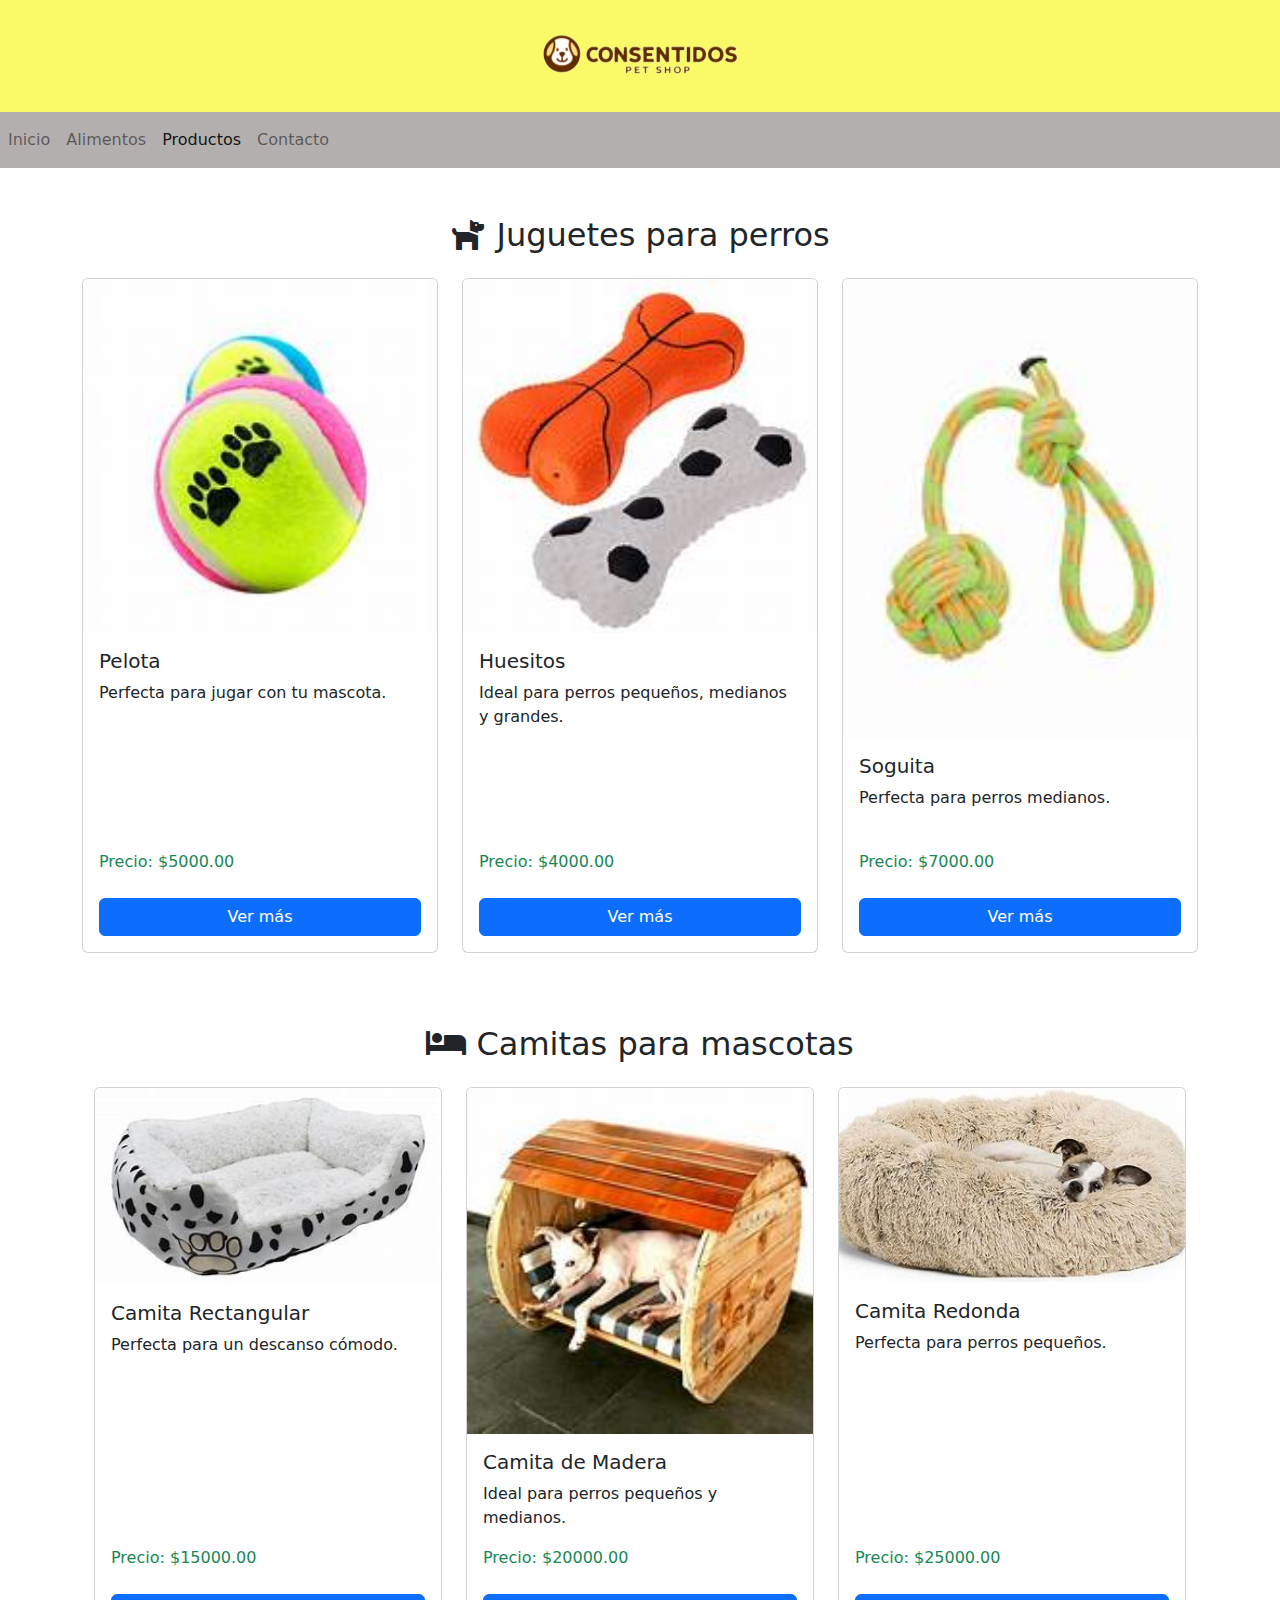
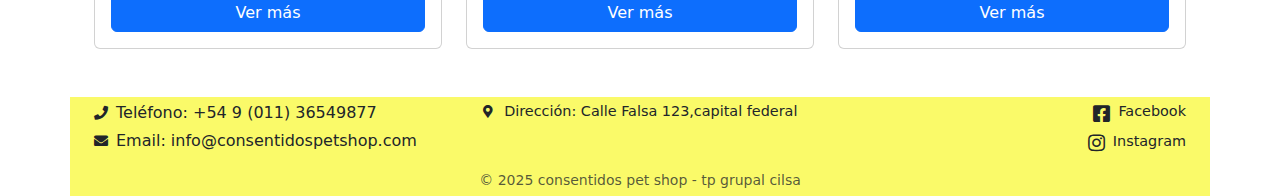
<file: productos.html>
<!DOCTYPE html>
<html lang="es">
<head>
  <meta charset="UTF-8">
  <meta name="viewport" content="width=device-width, initial-scale=1.0">
  <meta name="description" content="Descubre los mejores productos para consentir a tu mascota, desde juguetes hasta camitas cómodas en Consentidos Pet Shop.">
  <title>Productos - Tienda de Mascotas</title> 
  <link rel="stylesheet" href="https://stackpath.bootstrapcdn.com/bootstrap/4.5.2/css/bootstrap.min.css">
  <link href="https://cdn.jsdelivr.net/npm/bootstrap@5.3.0-alpha3/dist/css/bootstrap.min.css" rel="stylesheet">
  <link href="https://cdnjs.cloudflare.com/ajax/libs/font-awesome/5.15.4/css/all.min.css" rel="stylesheet">
  <link rel="stylesheet" href="productos.css">
</head>
<body>
    <!--Encabezado -->    
    <header class="container-fluid" style="background-color: rgb(250, 250, 105);">
      <div class="row justify-content-center align-items-center">
          <div class="col-md-12 text-center">
              <a href="/" class="d-block">
                  <img src="../Imagenes petshop/logo fondo transparente2.png" alt="Logo de Pet Shop" class="img-fluid" style="max-height: 500px;">
              </a>
          </div>
      </div>
    </header>
  
   <!--Barra de-->
    <nav class="navbar navbar-expand-lg navbar-light" style="background-color: rgb(179, 175, 175);">
      <!--<a class="navbar-brand" href="/">consentidos - pet shop </a>-->
      <button class="navbar-toggler" type="button" data-toggle="collapse" data-target="#navbarNav" aria-controls="navbarNav" aria-expanded="false" aria-label="Toggle navigation">
        <span class="navbar-toggler-icon"></span>
      </button>
      <div class="collapse navbar-collapse" id="navbarNav">
        <ul class="navbar-nav">
            <li class="nav-item ">
                <a class="nav-link" href="/">Inicio</a>
            </li>
            <li class="nav-item">
                <a class="nav-link" href="/Alimentos.html">Alimentos</a>
            </li>
            <li class="nav-item active">
                <a class="nav-link" href="/productos.html">Productos<span class="sr-only">(current)</span></a>
            </li>
            <li class="nav-item ">
                <a class="nav-link" href="/contacto.html">Contacto</a>
            </li>
        </ul>
      </div>
    </nav>

  <!-- Encabezado 
  <header class="bg-primary text-white text-center py-5">
    <h1>Productos para tu Mascota</h1>
  </header>-->

  <!-- Sección de juguetes -->
  <section id="juguetes">
    <div class="container mt-5">
      <h2 class="text-center">
        <i class="fas fa-dog"></i> Juguetes para perros
      </h2>
      <div class="row mt-4">
        <!-- Tarjeta Pelota -->
        <div class="col-md-4 mb-4">
          <div class="card h-100">
            <img src="./Productos/pelota.jpeg" class="card-img-top" alt="Pelota color rojo para jugar con perros" />
            <div class="card-body d-flex flex-column">
              <h5 class="card-title">Pelota</h5>
              <p class="card-text">Perfecta para jugar con tu mascota.</p>
              <p class="card-text text-success mt-auto">Precio: $5000.00</p>
              <button class="btn btn-primary mt-2" data-bs-toggle="modal" data-bs-target="#modalPelota">Ver más</button>
            </div>
          </div>
        </div>

        <!-- Tarjeta Huesitos -->
        <div class="col-md-4 mb-4">
          <div class="card h-100">
            <img src="./Productos/huesitos.jpeg" class="card-img-top" alt="Huesitos para perros" />
            <div class="card-body d-flex flex-column">
              <h5 class="card-title">Huesitos</h5>
              <p class="card-text">Ideal para perros pequeños, medianos y grandes.</p>
              <p class="card-text text-success mt-auto">Precio: $4000.00</p>
              <button class="btn btn-primary mt-2" data-bs-toggle="modal" data-bs-target="#modalHuesitos">Ver más</button>
            </div>
          </div>
        </div>

        <!-- Tarjeta Soguita -->
        <div class="col-md-4 mb-4">
          <div class="card h-100 d-flex flex-column">
            <img src="./Productos/soguita.jpeg" class="card-img-top" alt="Soguita resistente para perros medianos">
            <div class="card-body d-flex flex-column">
              <h5 class="card-title">Soguita</h5>
              <p class="card-text">Perfecta para perros medianos.<br>&nbsp;</p> <!-- el <br> y &nbsp; agregan altura extra -->
              <p class="card-text text-success mt-auto">Precio: $7000.00</p>
              <button class="btn btn-primary mt-2" data-bs-toggle="modal" data-bs-target="#modalSoguita">Ver más</button>
            </div>
          </div>
        </div>
        

  <!-- Sección de camitas -->
  <section id="camitas">
    <div class="container mt-5">
      <h2 class="text-center"><i class="fas fa-bed"></i> Camitas para mascotas</h2>
      <div class="row mt-4">
        <!-- Tarjeta Camita Rectangular -->
        <div class="col-md-4 mb-4">
          <div class="card h-100">
            <img src="./Productos/camita1.jpeg" class="card-img-top" alt="Camita rectangular para mascotas" />
            <div class="card-body d-flex flex-column">
              <h5 class="card-title">Camita Rectangular</h5>
              <p class="card-text">Perfecta para un descanso cómodo.</p>
              <p class="card-text text-success mt-auto">Precio: $15000.00</p>
              <button class="btn btn-primary mt-2" data-bs-toggle="modal" data-bs-target="#modalCamitaRectangular">Ver más</button>
            </div>
          </div>
        </div>

        <!-- Tarjeta Camita de madera -->
        <div class="col-md-4 mb-4">
          <div class="card h-100">
            <img src="./Productos/camita2.jpeg" class="card-img-top" alt="Camita de madera para mascotas" />
            <div class="card-body d-flex flex-column">
              <h5 class="card-title">Camita de Madera</h5>
              <p class="card-text">Ideal para perros pequeños y medianos.</p>
              <p class="card-text text-success mt-auto">Precio: $20000.00</p>
              <button class="btn btn-primary mt-2" data-bs-toggle="modal" data-bs-target="#modalCamitademadera">Ver más</button>
            </div>
          </div>
        </div>

        <!-- Tarjeta Camita Redonda -->
        <div class="col-md-4 mb-4">
          <div class="card h-100">
            <img src="./Productos/camita3.jpeg" class="card-img-top" alt="Camita redonda para perros pequeños" />
            <div class="card-body d-flex flex-column">
              <h5 class="card-title">Camita Redonda</h5>
              <p class="card-text">Perfecta para perros pequeños.</p>
              <p class="card-text text-success mt-auto">Precio: $25000.00</p>
              <button class="btn btn-primary mt-2" data-bs-toggle="modal" data-bs-target="#modalCamitaRedonda">Ver más</button>
            </div>
          </div>
        </div>
      </div>
    </div>
  </section>

  <!-- Modales -->
  <!-- Modal Pelota -->
  <div class="modal fade" id="modalPelota" tabindex="-1" aria-labelledby="modalPelotaLabel" aria-hidden="true">
    <div class="modal-dialog modal-dialog-centered">
      <div class="modal-content">
        <div class="modal-header">
          <h5 class="modal-title" id="modalPelotaLabel">Pelota</h5>
          <button type="button" class="btn-close" data-bs-dismiss="modal" aria-label="Cerrar"></button>
        </div>
        <div class="modal-body text-center">
          <img src="./Productos/pelota.jpeg" alt="Pelota roja" class="img-fluid mb-3" />
          <p>Perfecta para jugar con tu mascota. Precio: <strong>$5000.00</strong></p>
        </div>
        <div class="modal-footer">
          <button class="btn btn-secondary" data-bs-dismiss="modal">Cancelar</button>
          <button class="btn btn-primary" data-bs-dismiss="modal">Solicitar</button>
        </div>
      </div>
    </div>
  </div>

  <!-- Modal Huesitos -->
  <div class="modal fade" id="modalHuesitos" tabindex="-1" aria-labelledby="modalHuesitosLabel" aria-hidden="true">
    <div class="modal-dialog modal-dialog-centered">
      <div class="modal-content">
        <div class="modal-header">
          <h5 class="modal-title" id="modalHuesitosLabel">Huesitos</h5>
          <button type="button" class="btn-close" data-bs-dismiss="modal" aria-label="Cerrar"></button>
        </div>
        <div class="modal-body text-center">
          <img src="./Productos/huesitos.jpeg" alt="Huesitos" class="img-fluid mb-3" />
          <p>Ideal para perros pequeños, medianos y grandes. Precio: <strong>$4000.00</strong></p>
        </div>
        <div class="modal-footer">
          <button class="btn btn-secondary" data-bs-dismiss="modal">Cancelar</button>
          <button class="btn btn-primary" data-bs-dismiss="modal">Solicitar</button>
        </div>
      </div>
    </div>
  </div>

  <!-- Modal Soguita -->
  <div class="modal fade" id="modalSoguita" tabindex="-1" aria-labelledby="modalSoguitaLabel" aria-hidden="true">
    <div class="modal-dialog modal-dialog-centered">
      <div class="modal-content">
        <div class="modal-header">
          <h5 class="modal-title" id="modalSoguitaLabel">Soguita</h5>
          <button type="button" class="btn-close" data-bs-dismiss="modal" aria-label="Cerrar"></button>
        </div>
        <div class="modal-body text-center">
          <img src="./Productos/soguita.jpeg" alt="Soguita" class="img-fluid mb-3" />
          <p>Perfecta para perros medianos. Precio: <strong>$7000.00</strong></p>
        </div>
        <div class="modal-footer">
          <button class="btn btn-secondary" data-bs-dismiss="modal">Cancelar</button>
          <button class="btn btn-primary" data-bs-dismiss="modal">Solicitar</button>
        </div>
      </div>
    </div>
  </div>

  
  <!-- Modal Camita Rectangular -->
  <div class="modal fade" id="modalCamitaRectangular" tabindex="-1" aria-labelledby="modalCamitaRectangularLabel" aria-hidden="true">
    <div class="modal-dialog modal-dialog-centered">
      <div class="modal-content">
        <div class="modal-header">
          <h5 class="modal-title" id="modalCamitaRectangularLabel">Camita Rectangular</h5>
          <button type="button" class="btn-close" data-bs-dismiss="modal" aria-label="Cerrar"></button>
        </div>
        <div class="modal-body text-center">
          <img src="./Productos/camita1.jpeg" alt="Camita rectangular" class="img-fluid mb-3" />
          <p>Perfecta para un descanso cómodo. Precio: <strong>$15000.00</strong></p>
        </div>
        <div class="modal-footer">
          <button class="btn btn-secondary" data-bs-dismiss="modal">Cancelar</button>
          <button class="btn btn-primary" data-bs-dismiss="modal">Solicitar</button>
        </div>
      </div>
    </div>
  </div>

  <!-- Modal Camita de Madera -->
  <div class="modal fade" id="modalCamitademadera" tabindex="-1" aria-labelledby="modalCamitademaderaLabel" aria-hidden="true">
    <div class="modal-dialog modal-dialog-centered">
      <div class="modal-content">
        <div class="modal-header">
          <h5 class="modal-title" id="modalCamitademaderaLabel">Camita de Madera</h5>
          <button type="button" class="btn-close" data-bs-dismiss="modal" aria-label="Cerrar"></button>
        </div>
        <div class="modal-body text-center">
          <img src="./Productos/camita2.jpeg" alt="Camita de madera" class="img-fluid mb-3" />
          <p>Ideal para perros pequeños y medianos. Precio: <strong>$20000.00</strong></p>
        </div>
        <div class="modal-footer">
          <button class="btn btn-secondary" data-bs-dismiss="modal">Cancelar</button>
          <button class="btn btn-primary" data-bs-dismiss="modal">Solicitar</button>
        </div>
      </div>
    </div>
  </div>

  <!-- Modal Camita Redonda -->
  <div class="modal fade" id="modalCamitaRedonda" tabindex="-1" aria-labelledby="modalCamitaRedondaLabel" aria-hidden="true">
    <div class="modal-dialog modal-dialog-centered">
      <div class="modal-content">
        <div class="modal-header">
          <h5 class="modal-title" id="modalCamitaRedondaLabel">Camita Redonda</h5>
          <button type="button" class="btn-close" data-bs-dismiss="modal" aria-label="Cerrar"></button>
        </div>
        <div class="modal-body text-center">
          <img src="./Productos/camita3.jpeg" alt="Camita redonda" class="img-fluid mb-3" />
          <p>Perfecta para perros pequeños. Precio: <strong>$25000.00</strong></p>
        </div>
        <div class="modal-footer">
          <button class="btn btn-secondary" data-bs-dismiss="modal">Cancelar</button>
          <button class="btn btn-primary" data-bs-dismiss="modal">Solicitar</button>
        </div>
      </div>
    </div>
  </div>

  <footer class="footer-custom py-1 mt-4">
    <div class="container-fluid w-100">
        <div class="row text-center text-md-start">
            <div class="col-md-4 text-md-start">
                <div class="d-flex align-items-center mb-1">
                    <i class="fas fa-phone fa-sm me-2"></i>
                    <span>Teléfono: +54 9 (011) 36549877</span>
                  </div>
                  <div class="d-flex align-items-center mb-1">
                    <i class="fas fa-envelope fa-sm me-2"></i>
                    <span>Email: info@consentidospetshop.com</span>
                  </div>
             </div>
            <div class="col-md-4 text-md-center">
                <p><i class="fas fa-map-marker-alt fa-sm mr-2"></i> Dirección: Calle Falsa 123,capital federal</p>
            </div>
            <div class="col-md-4 d-flex justify-content-md-end">
                <ul class="list-unstyled mb-0">
                    <li class="d-flex align-items-center justify-content-end mb-1">
                        <i class="fab fa-facebook-square fa-lg me-2"></i>
                        <a href="https://www.facebook.com/" class="text-dark text-decoration-none">Facebook</a>
                    </li>
                    <li class="d-flex align-items-center justify-content-end mb-1">
                        <i class="fab fa-instagram fa-lg me-2"></i>
                        <a href="https://www.instagram.com/" class="text-dark text-decoration-none">Instagram</a>
                    </li>
                </ul>
            </div>
            
        </div>
        <div class="row mt-2">
            <div class="col-12 text-center text-muted">
                <small>&copy; 2025 consentidos pet shop - tp grupal cilsa </small>
            </div>
        </div>
    </div>
</footer>

  <!-- Scripts -->
  <script src="https://cdn.jsdelivr.net/npm/bootstrap@5.3.0-alpha3/dist/js/bootstrap.bundle.min.js"></script>
  <script src="https://cdn.jsdelivr.net/npm/bootstrap@5.3.0-alpha3/dist/js/bootstrap.bundle.min.js"></script>

</body>
</html>
</file>
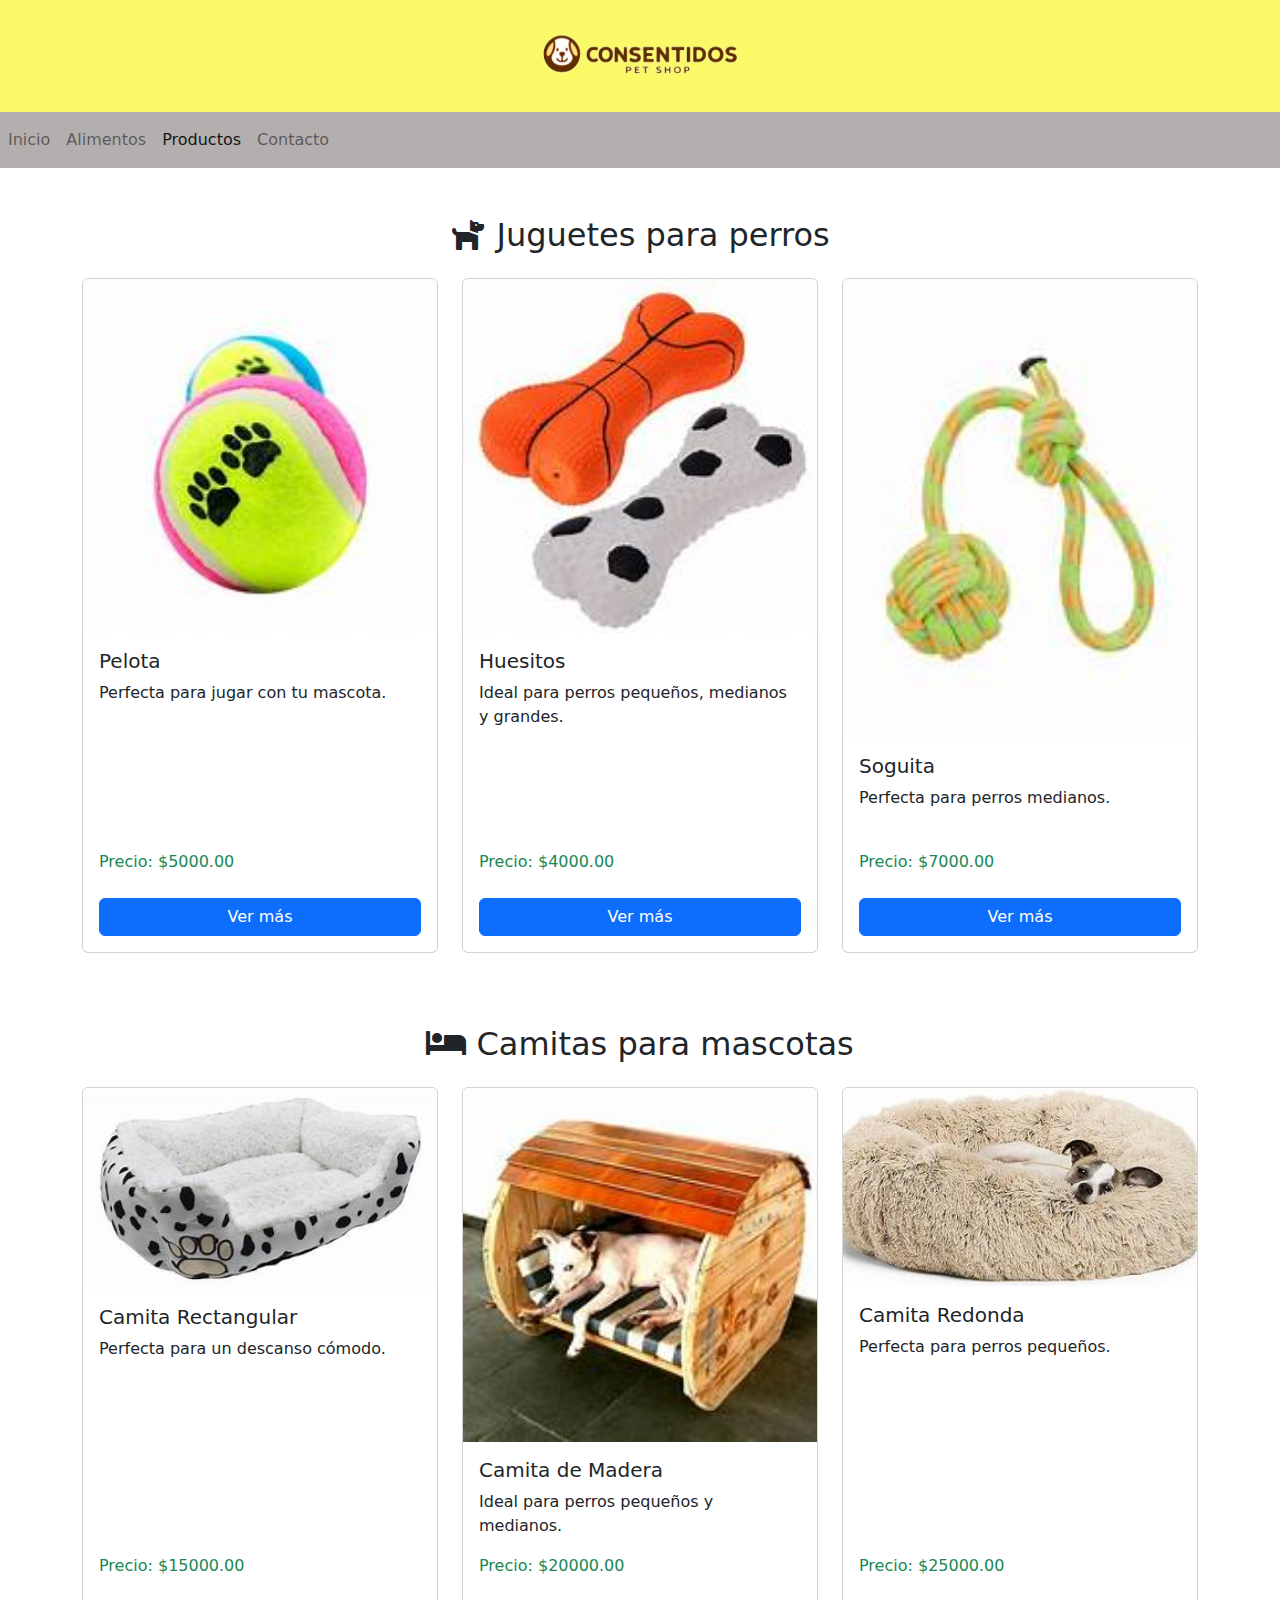
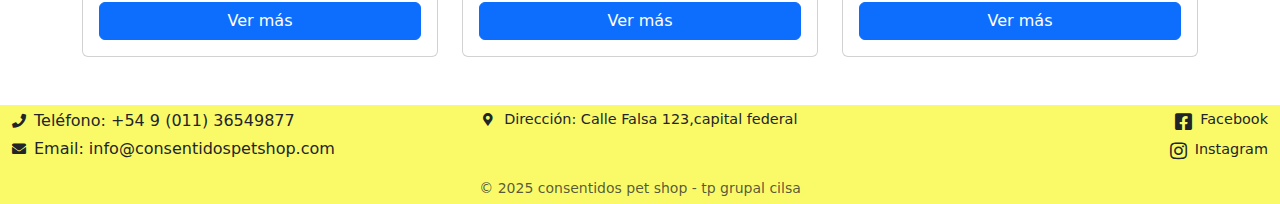
<file: Categoria/productos.html>
<!DOCTYPE html>
<html lang="es">
<head>
  <meta charset="UTF-8">
  <meta name="viewport" content="width=device-width, initial-scale=1.0">
  <meta name="description" content="Descubre los mejores productos para consentir a tu mascota, desde juguetes hasta camitas cómodas en Consentidos Pet Shop.">
  <title>Productos - Tienda de Mascotas</title> 
  <link rel="stylesheet" href="https://stackpath.bootstrapcdn.com/bootstrap/4.5.2/css/bootstrap.min.css">
  <link href="https://cdn.jsdelivr.net/npm/bootstrap@5.3.0-alpha3/dist/css/bootstrap.min.css" rel="stylesheet">
  <link href="https://cdnjs.cloudflare.com/ajax/libs/font-awesome/5.15.4/css/all.min.css" rel="stylesheet">
  <link rel="stylesheet" href="productos.css">
</head>
<body>
    <!--Encabezado -->    
    <header class="container-fluid" style="background-color: rgb(250, 250, 105);">
      <div class="row justify-content-center align-items-center">
          <div class="col-md-12 text-center">
              <a href="/" class="d-block">
                  <img src="../Imagenes petshop/logo fondo transparente2.png" alt="Logo de Pet Shop" class="img-fluid" style="max-height: 500px;">
              </a>
          </div>
      </div>
    </header>
  
   <!--Barra de-->
    <nav class="navbar navbar-expand-lg navbar-light" style="background-color: rgb(179, 175, 175);">
      <!--<a class="navbar-brand" href="/">consentidos - pet shop </a>-->
      <button class="navbar-toggler" type="button" data-toggle="collapse" data-target="#navbarNav" aria-controls="navbarNav" aria-expanded="false" aria-label="Toggle navigation">
        <span class="navbar-toggler-icon"></span>
      </button>
      <div class="collapse navbar-collapse" id="navbarNav">
        <ul class="navbar-nav">
            <li class="nav-item ">
                <a class="nav-link" href="/">Inicio</a>
            </li>
            <li class="nav-item">
                <a class="nav-link" href="../Categoria/Alimentos.html">Alimentos</a>
            </li>
            <li class="nav-item active">
                <a class="nav-link" href="../Categoria/productos.html">Productos<span class="sr-only">(current)</span></a>
            </li>
            <li class="nav-item ">
                <a class="nav-link" href="../Contacto/contacto.html">Contacto</a>
            </li>
        </ul>
      </div>
    </nav>

  <!-- Encabezado 
  <header class="bg-primary text-white text-center py-5">
    <h1>Productos para tu Mascota</h1>
  </header>-->

  <!-- Sección de juguetes -->
  <section id="juguetes">
    <div class="container mt-5">
      <h2 class="text-center">
        <i class="fas fa-dog"></i> Juguetes para perros
      </h2>
      <div class="row mt-4">
        <!-- Tarjeta Pelota -->
        <div class="col-md-4 mb-4">
          <div class="card h-100">
            <img src="../Productos_Imagenes/pelota.jpeg" class="card-img-top" alt="Pelota color rojo para jugar con perros" />
            <div class="card-body d-flex flex-column">
              <h5 class="card-title">Pelota</h5>
              <p class="card-text">Perfecta para jugar con tu mascota.</p>
              <p class="card-text text-success mt-auto">Precio: $5000.00</p>
              <button class="btn btn-primary mt-2" data-bs-toggle="modal" data-bs-target="#modalPelota">Ver más</button>
            </div>
          </div>
        </div>

        <!-- Tarjeta Huesitos -->
        <div class="col-md-4 mb-4">
          <div class="card h-100">
            <img src="../Productos_Imagenes/huesitos.jpeg" class="card-img-top" alt="Huesitos para perros" />
            <div class="card-body d-flex flex-column">
              <h5 class="card-title">Huesitos</h5>
              <p class="card-text">Ideal para perros pequeños, medianos y grandes.</p>
              <p class="card-text text-success mt-auto">Precio: $4000.00</p>
              <button class="btn btn-primary mt-2" data-bs-toggle="modal" data-bs-target="#modalHuesitos">Ver más</button>
            </div>
          </div>
        </div>

        <!-- Tarjeta Soguita -->
        <div class="col-md-4 mb-4">
          <div class="card h-100 d-flex flex-column">
            <img src="../Productos_Imagenes/soguita.jpeg" class="card-img-top" alt="Soguita resistente para perros medianos">
            <div class="card-body d-flex flex-column">
              <h5 class="card-title">Soguita</h5>
              <p class="card-text">Perfecta para perros medianos.<br>&nbsp;</p> <!-- el <br> y &nbsp; agregan altura extra -->
              <p class="card-text text-success mt-auto">Precio: $7000.00</p>
              <button class="btn btn-primary mt-2" data-bs-toggle="modal" data-bs-target="#modalSoguita">Ver más</button>
            </div>
          </div>
        </div>
  </section>     

  <!-- Sección de camitas -->
  <section id="camitas">
    <div class="container mt-5">
      <h2 class="text-center"><i class="fas fa-bed"></i> Camitas para mascotas</h2>
      <div class="row mt-4">
        <!-- Tarjeta Camita Rectangular -->
        <div class="col-md-4 mb-4">
          <div class="card h-100">
            <img src="../Productos_Imagenes/camita1.jpeg" class="card-img-top" alt="Camita rectangular para mascotas" />
            <div class="card-body d-flex flex-column">
              <h5 class="card-title">Camita Rectangular</h5>
              <p class="card-text">Perfecta para un descanso cómodo.</p>
              <p class="card-text text-success mt-auto">Precio: $15000.00</p>
              <button class="btn btn-primary mt-2" data-bs-toggle="modal" data-bs-target="#modalCamitaRectangular">Ver más</button>
            </div>
          </div>
        </div>

        <!-- Tarjeta Camita de madera -->
        <div class="col-md-4 mb-4">
          <div class="card h-100">
            <img src="../Productos_Imagenes/camita2.jpeg" class="card-img-top" alt="Camita de madera para mascotas" />
            <div class="card-body d-flex flex-column">
              <h5 class="card-title">Camita de Madera</h5>
              <p class="card-text">Ideal para perros pequeños y medianos.</p>
              <p class="card-text text-success mt-auto">Precio: $20000.00</p>
              <button class="btn btn-primary mt-2" data-bs-toggle="modal" data-bs-target="#modalCamitademadera">Ver más</button>
            </div>
          </div>
        </div>

        <!-- Tarjeta Camita Redonda -->
        <div class="col-md-4 mb-4">
          <div class="card h-100">
            <img src="../Productos_Imagenes/camita3.jpeg" class="card-img-top" alt="Camita redonda para perros pequeños" />
            <div class="card-body d-flex flex-column">
              <h5 class="card-title">Camita Redonda</h5>
              <p class="card-text">Perfecta para perros pequeños.</p>
              <p class="card-text text-success mt-auto">Precio: $25000.00</p>
              <button class="btn btn-primary mt-2" data-bs-toggle="modal" data-bs-target="#modalCamitaRedonda">Ver más</button>
            </div>
          </div>
        </div>
      </div>
    </div>
  </section>

  <!-- Modales -->
  <!-- Modal Pelota -->
  <div class="modal fade" id="modalPelota" tabindex="-1" aria-labelledby="modalPelotaLabel" aria-hidden="true">
    <div class="modal-dialog modal-dialog-centered">
      <div class="modal-content">
        <div class="modal-header">
          <h5 class="modal-title" id="modalPelotaLabel">Pelota</h5>
          <button type="button" class="btn-close" data-bs-dismiss="modal" aria-label="Cerrar"></button>
        </div>
        <div class="modal-body text-center">
          <img src="../Productos_Imagenes/pelota.jpeg" alt="Pelota roja" class="img-fluid mb-3" />
          <p>Perfecta para jugar con tu mascota. Precio: <strong>$5000.00</strong></p>
        </div>
        <div class="modal-footer">
          <button class="btn btn-secondary" data-bs-dismiss="modal">Cancelar</button>
          <button class="btn btn-primary" data-bs-dismiss="modal">Solicitar</button>
        </div>
      </div>
    </div>
  </div>

  <!-- Modal Huesitos -->
  <div class="modal fade" id="modalHuesitos" tabindex="-1" aria-labelledby="modalHuesitosLabel" aria-hidden="true">
    <div class="modal-dialog modal-dialog-centered">
      <div class="modal-content">
        <div class="modal-header">
          <h5 class="modal-title" id="modalHuesitosLabel">Huesitos</h5>
          <button type="button" class="btn-close" data-bs-dismiss="modal" aria-label="Cerrar"></button>
        </div>
        <div class="modal-body text-center">
          <img src="../Productos_Imagenes/huesitos.jpeg" alt="Huesitos" class="img-fluid mb-3" />
          <p>Ideal para perros pequeños, medianos y grandes. Precio: <strong>$4000.00</strong></p>
        </div>
        <div class="modal-footer">
          <button class="btn btn-secondary" data-bs-dismiss="modal">Cancelar</button>
          <button class="btn btn-primary" data-bs-dismiss="modal">Solicitar</button>
        </div>
      </div>
    </div>
  </div>

  <!-- Modal Soguita -->
  <div class="modal fade" id="modalSoguita" tabindex="-1" aria-labelledby="modalSoguitaLabel" aria-hidden="true">
    <div class="modal-dialog modal-dialog-centered">
      <div class="modal-content">
        <div class="modal-header">
          <h5 class="modal-title" id="modalSoguitaLabel">Soguita</h5>
          <button type="button" class="btn-close" data-bs-dismiss="modal" aria-label="Cerrar"></button>
        </div>
        <div class="modal-body text-center">
          <img src="../Productos_Imagenes/soguita.jpeg" alt="Soguita" class="img-fluid mb-3" />
          <p>Perfecta para perros medianos. Precio: <strong>$7000.00</strong></p>
        </div>
        <div class="modal-footer">
          <button class="btn btn-secondary" data-bs-dismiss="modal">Cancelar</button>
          <button class="btn btn-primary" data-bs-dismiss="modal">Solicitar</button>
        </div>
      </div>
    </div>
  </div>

  
  <!-- Modal Camita Rectangular -->
  <div class="modal fade" id="modalCamitaRectangular" tabindex="-1" aria-labelledby="modalCamitaRectangularLabel" aria-hidden="true">
    <div class="modal-dialog modal-dialog-centered">
      <div class="modal-content">
        <div class="modal-header">
          <h5 class="modal-title" id="modalCamitaRectangularLabel">Camita Rectangular</h5>
          <button type="button" class="btn-close" data-bs-dismiss="modal" aria-label="Cerrar"></button>
        </div>
        <div class="modal-body text-center">
          <img src="../Productos_Imagenes/camita1.jpeg" alt="Camita rectangular" class="img-fluid mb-3" />
          <p>Perfecta para un descanso cómodo. Precio: <strong>$15000.00</strong></p>
        </div>
        <div class="modal-footer">
          <button class="btn btn-secondary" data-bs-dismiss="modal">Cancelar</button>
          <button class="btn btn-primary" data-bs-dismiss="modal">Solicitar</button>
        </div>
      </div>
    </div>
  </div>

  <!-- Modal Camita de Madera -->
  <div class="modal fade" id="modalCamitademadera" tabindex="-1" aria-labelledby="modalCamitademaderaLabel" aria-hidden="true">
    <div class="modal-dialog modal-dialog-centered">
      <div class="modal-content">
        <div class="modal-header">
          <h5 class="modal-title" id="modalCamitademaderaLabel">Camita de Madera</h5>
          <button type="button" class="btn-close" data-bs-dismiss="modal" aria-label="Cerrar"></button>
        </div>
        <div class="modal-body text-center">
          <img src="../Productos_Imagenes/camita2.jpeg" alt="Camita de madera" class="img-fluid mb-3" />
          <p>Ideal para perros pequeños y medianos. Precio: <strong>$20000.00</strong></p>
        </div>
        <div class="modal-footer">
          <button class="btn btn-secondary" data-bs-dismiss="modal">Cancelar</button>
          <button class="btn btn-primary" data-bs-dismiss="modal">Solicitar</button>
        </div>
      </div>
    </div>
  </div>

  <!-- Modal Camita Redonda -->
  <div class="modal fade" id="modalCamitaRedonda" tabindex="-1" aria-labelledby="modalCamitaRedondaLabel" aria-hidden="true">
    <div class="modal-dialog modal-dialog-centered">
      <div class="modal-content">
        <div class="modal-header">
          <h5 class="modal-title" id="modalCamitaRedondaLabel">Camita Redonda</h5>
          <button type="button" class="btn-close" data-bs-dismiss="modal" aria-label="Cerrar"></button>
        </div>
        <div class="modal-body text-center">
          <img src="../Productos_Imagenes/camita3.jpeg" alt="Camita redonda" class="img-fluid mb-3" />
          <p>Perfecta para perros pequeños. Precio: <strong>$25000.00</strong></p>
        </div>
        <div class="modal-footer">
          <button class="btn btn-secondary" data-bs-dismiss="modal">Cancelar</button>
          <button class="btn btn-primary" data-bs-dismiss="modal">Solicitar</button>
        </div>
      </div>
    </div>
  </div>

  <footer class="footer-custom py-1 mt-4">
    <div class="container-fluid w-100">
        <div class="row text-center text-md-start">
            <div class="col-md-4 text-md-start">
                <div class="d-flex align-items-center mb-1">
                    <i class="fas fa-phone fa-sm me-2"></i>
                    <span>Teléfono: +54 9 (011) 36549877</span>
                  </div>
                  <div class="d-flex align-items-center mb-1">
                    <i class="fas fa-envelope fa-sm me-2"></i>
                    <span>Email: info@consentidospetshop.com</span>
                  </div>
             </div>
            <div class="col-md-4 text-md-center">
                <p><i class="fas fa-map-marker-alt fa-sm mr-2"></i> Dirección: Calle Falsa 123,capital federal</p>
            </div>
            <div class="col-md-4 d-flex justify-content-md-end">
                <ul class="list-unstyled mb-0">
                    <li class="d-flex align-items-center justify-content-end mb-1">
                        <i class="fab fa-facebook-square fa-lg me-2"></i>
                        <a href="https://www.facebook.com/" class="text-dark text-decoration-none">Facebook</a>
                    </li>
                    <li class="d-flex align-items-center justify-content-end mb-1">
                        <i class="fab fa-instagram fa-lg me-2"></i>
                        <a href="https://www.instagram.com/" class="text-dark text-decoration-none">Instagram</a>
                    </li>
                </ul>
            </div>
            
        </div>
        <div class="row mt-2">
            <div class="col-12 text-center text-muted">
                <small>&copy; 2025 consentidos pet shop - tp grupal cilsa </small>
            </div>
        </div>
    </div>
</footer>

  <!-- Scripts -->
  <script src="https://cdn.jsdelivr.net/npm/bootstrap@5.3.0-alpha3/dist/js/bootstrap.bundle.min.js"></script>
  <script src="https://cdn.jsdelivr.net/npm/bootstrap@5.3.0-alpha3/dist/js/bootstrap.bundle.min.js"></script>

</body>
</html>
</file>
<file: productos.css>
.footer-custom{
  background-color:rgb(250, 250, 105);
  width: 100%;
}
  footer h5 {
    font-size: 1rem;
    margin-bottom: 0.5rem;
}


footer p,
footer li,
footer a {
    margin-bottom: 0.25rem;
    font-size: 0.9rem;
}

footer ul {
    padding-left: 1rem;
}

  .card {
    transition: box-shadow 0.3s ease; /* Para un efecto suave de la sombra */
    cursor: pointer;
  }
  
  .card:hover {
    box-shadow: 0 0 10px rgba(0, 0, 0, 0.3); /* Sombra al pasar el mouse */
  }
</file>
<file: Categoria/productos.css>
.footer-custom{
  background-color:rgb(250, 250, 105);
  width: 100%;
}
  footer h5 {
    font-size: 1rem;
    margin-bottom: 0.5rem;
}


footer p,
footer li,
footer a {
    margin-bottom: 0.25rem;
    font-size: 0.9rem;
}

footer ul {
    padding-left: 1rem;
}

  .card {
    transition: box-shadow 0.3s ease; /* Para un efecto suave de la sombra */
    cursor: pointer;
  }
  
  .card:hover {
    box-shadow: 0 0 10px rgba(0, 0, 0, 0.3); /* Sombra al pasar el mouse */
  }
</file>
